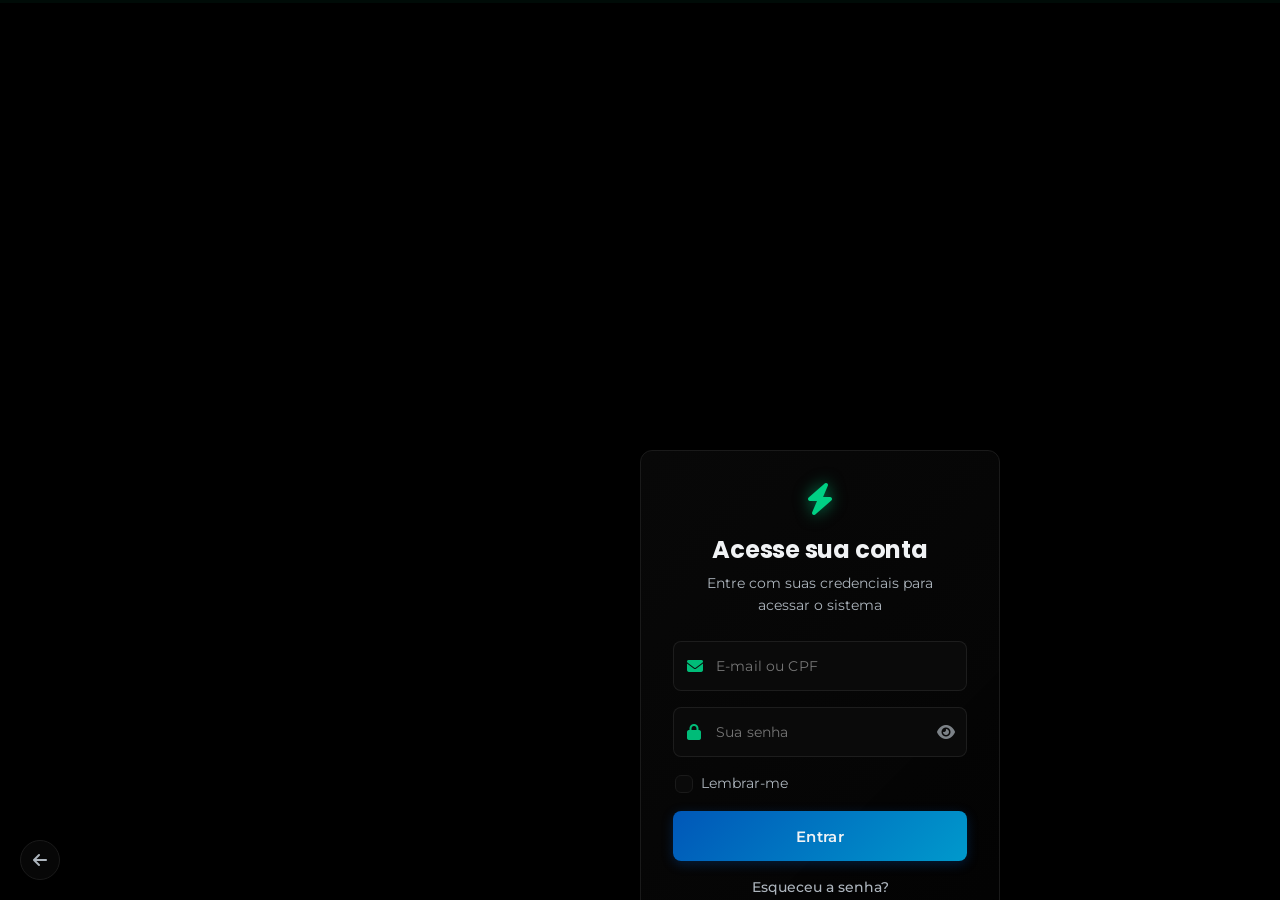
<file: assets/auth.html>
<!DOCTYPE html><html lang="pt-BR"><head><meta charset="UTF-8"><title>Skull Store | Login</title><meta name="viewport" content="width=device-width,initial-scale=1,user-scalable=no"><meta name="description" content="Skull Store"><meta name="theme-color" content="#000000"><meta name="apple-mobile-web-app-capable" content="yes"><meta name="apple-mobile-web-app-status-bar-style" content="black-translucent"><link rel="icon" href="data:image/svg+xml,<svg xmlns=%22http://www.w3.org/2000/svg%22 viewBox=%220 0 100 100%22><text y=%22.9em%22 font-size=%2290%22>⚡</text></svg>"><link rel="dns-prefetch" href="https://script.google.com"><link rel="preconnect" href="https://script.google.com" crossorigin><link rel="preconnect" href="https://fonts.googleapis.com"><link rel="preconnect" href="https://fonts.gstatic.com" crossorigin><link rel="dns-prefetch" href="https://cdnjs.cloudflare.com"><link href="https://fonts.googleapis.com/css2?family=Montserrat:wght@400;500;600;700;800&family=Poppins:wght@400;500;600;700;800&display=swap" rel="stylesheet"><link rel="stylesheet" href="https://cdnjs.cloudflare.com/ajax/libs/font-awesome/6.4.2/css/all.min.css"><link rel="stylesheet" href="auth.mqytrwqg4bde.css"><link rel="stylesheet" href="styles/scroll_premium.css"><style>input:-webkit-autofill,input:-webkit-autofill:active,input:-webkit-autofill:focus,input:-webkit-autofill:hover{-webkit-box-shadow:0 0 0 1000px #0a0a0a inset!important;-webkit-text-fill-color:#f1f3f5!important;background-color:#0a0a0a!important;transition-delay:99999s!important}@keyframes fadeSimple{0%{opacity:0}100%{opacity:1}}*{touch-action:manipulation;-webkit-touch-callout:none;-webkit-user-select:none;user-select:none}input,textarea{-webkit-user-select:text;user-select:text}</style></head><body><div class="scroll-progress-container"><div class="scroll-progress-bar" id="scroll-progress-bar"></div></div><a href="#" id="back-to-store-btn" title="Voltar para a loja"><i class="fas fa-arrow-left"></i></a><div class="container"><section id="login-container" class="auth-section"><div class="auth-box"><div class="logo-container"><i class="fas fa-bolt glow-icon"></i></div><h2>Acesse sua conta</h2><p class="auth-description">Entre com suas credenciais para acessar o sistema</p><div class="input-container"><i class="fas fa-envelope"></i> <input id="login-email" placeholder="E-mail ou CPF" required autocomplete="username"></div><div class="input-container"><i class="fas fa-lock"></i> <input type="password" id="login-password" placeholder="Sua senha" required autocomplete="current-password"> <i class="fas fa-eye toggle-password" id="toggle-login-password"></i></div><div class="remember-me-container"><input type="checkbox" id="remember-me"> <label for="remember-me">Lembrar-me</label></div><button id="login-btn" onclick="login()" disabled="disabled" class="cta-button primary-btn desabilitado"><span>Entrar</span><div class="spinner"></div></button><div class="auth-links"><a href="#" onclick="toggleEsqueceuSenha(!0)" class="link-esqueceu-senha">Esqueceu a senha?</a> <a href="#" onclick="toggleCadastro(!0)" class="link-cadastro">Não tem conta? <span class="highlight">Cadastre-se</span></a></div></div></section><section id="esqueceu-senha-container" class="auth-section" style="display:none"><div class="auth-box"><div class="logo-container"><i class="fas fa-unlock-alt glow-icon"></i></div><h2>Recuperar Senha</h2><div id="etapa-verificacao"><p class="auth-description">Digite seu e-mail cadastrado. Enviaremos um link seguro para redefinir sua senha.</p><div class="input-container"><i class="fas fa-envelope"></i> <input type="email" id="recuperacao-email" placeholder="Seu e-mail @gmail.com" required autocomplete="email"></div><button id="verificar-identificador-btn" onclick="solicitarRedefinicaoSenha()" class="cta-button primary-btn"><span>Enviar link de recuperação</span><div class="spinner"></div></button></div><p class="toggle"><a href="#" onclick="toggleEsqueceuSenha(!1)">Voltar para o login</a></p></div></section><section id="cadastro-container" class="auth-section" style="display:none"><div class="auth-box"><div class="logo-container"><i class="fas fa-user-plus glow-icon"></i></div><h2>Crie sua conta</h2><p class="auth-description">Preencha os campos abaixo para se cadastrar</p><div class="input-container"><i class="fas fa-user"></i> <input id="cadastro-nome" placeholder="Nome completo" required></div><div class="input-container"><i class="fas fa-envelope"></i> <input type="email" id="cadastro-email" placeholder="E-mail" required> <i class="fas fa-question-circle help-icon" id="email-help" data-tooltip="Aceitamos apenas contas @gmail.com para garantir o acesso facilitado ao Google Drive para downloads."></i></div><div class="input-container"><i class="fas fa-lock"></i> <input type="password" id="cadastro-password" placeholder="Senha" required autocomplete="new-password"> <i class="fas fa-eye toggle-password" id="toggle-cadastro-password"></i></div><div class="input-container"><i class="fas fa-id-card"></i> <input id="cadastro-cpf" placeholder="CPF" required maxlength="14"></div><button id="cadastro-btn" onclick="cadastro()" class="cta-button primary-btn"><span>Cadastrar</span><div class="spinner"></div></button><p class="toggle"><a href="#" onclick="toggleCadastro(!1)">Já tenho uma conta? <span class="highlight">Entrar</span></a></p></div></section></div><script src="auth.mqytrwqg4bde.js"></script></body></html>
</file>
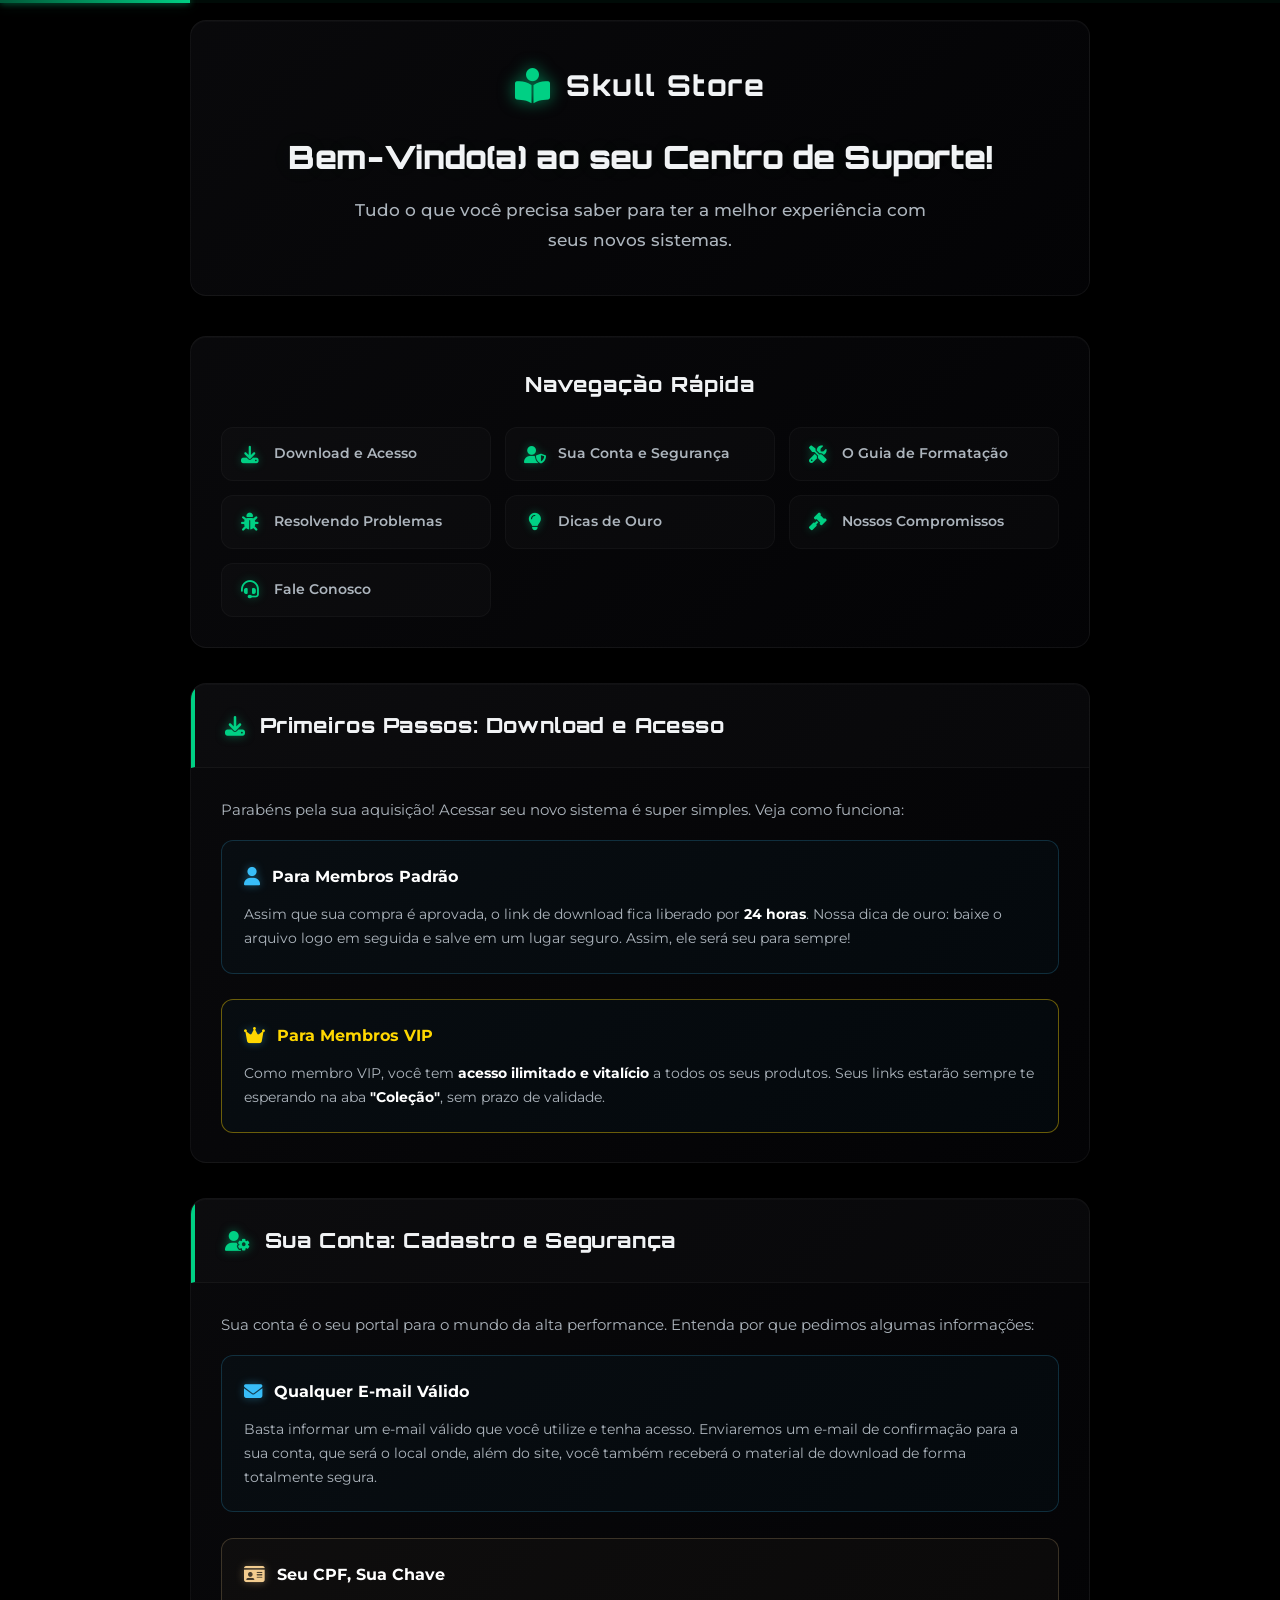
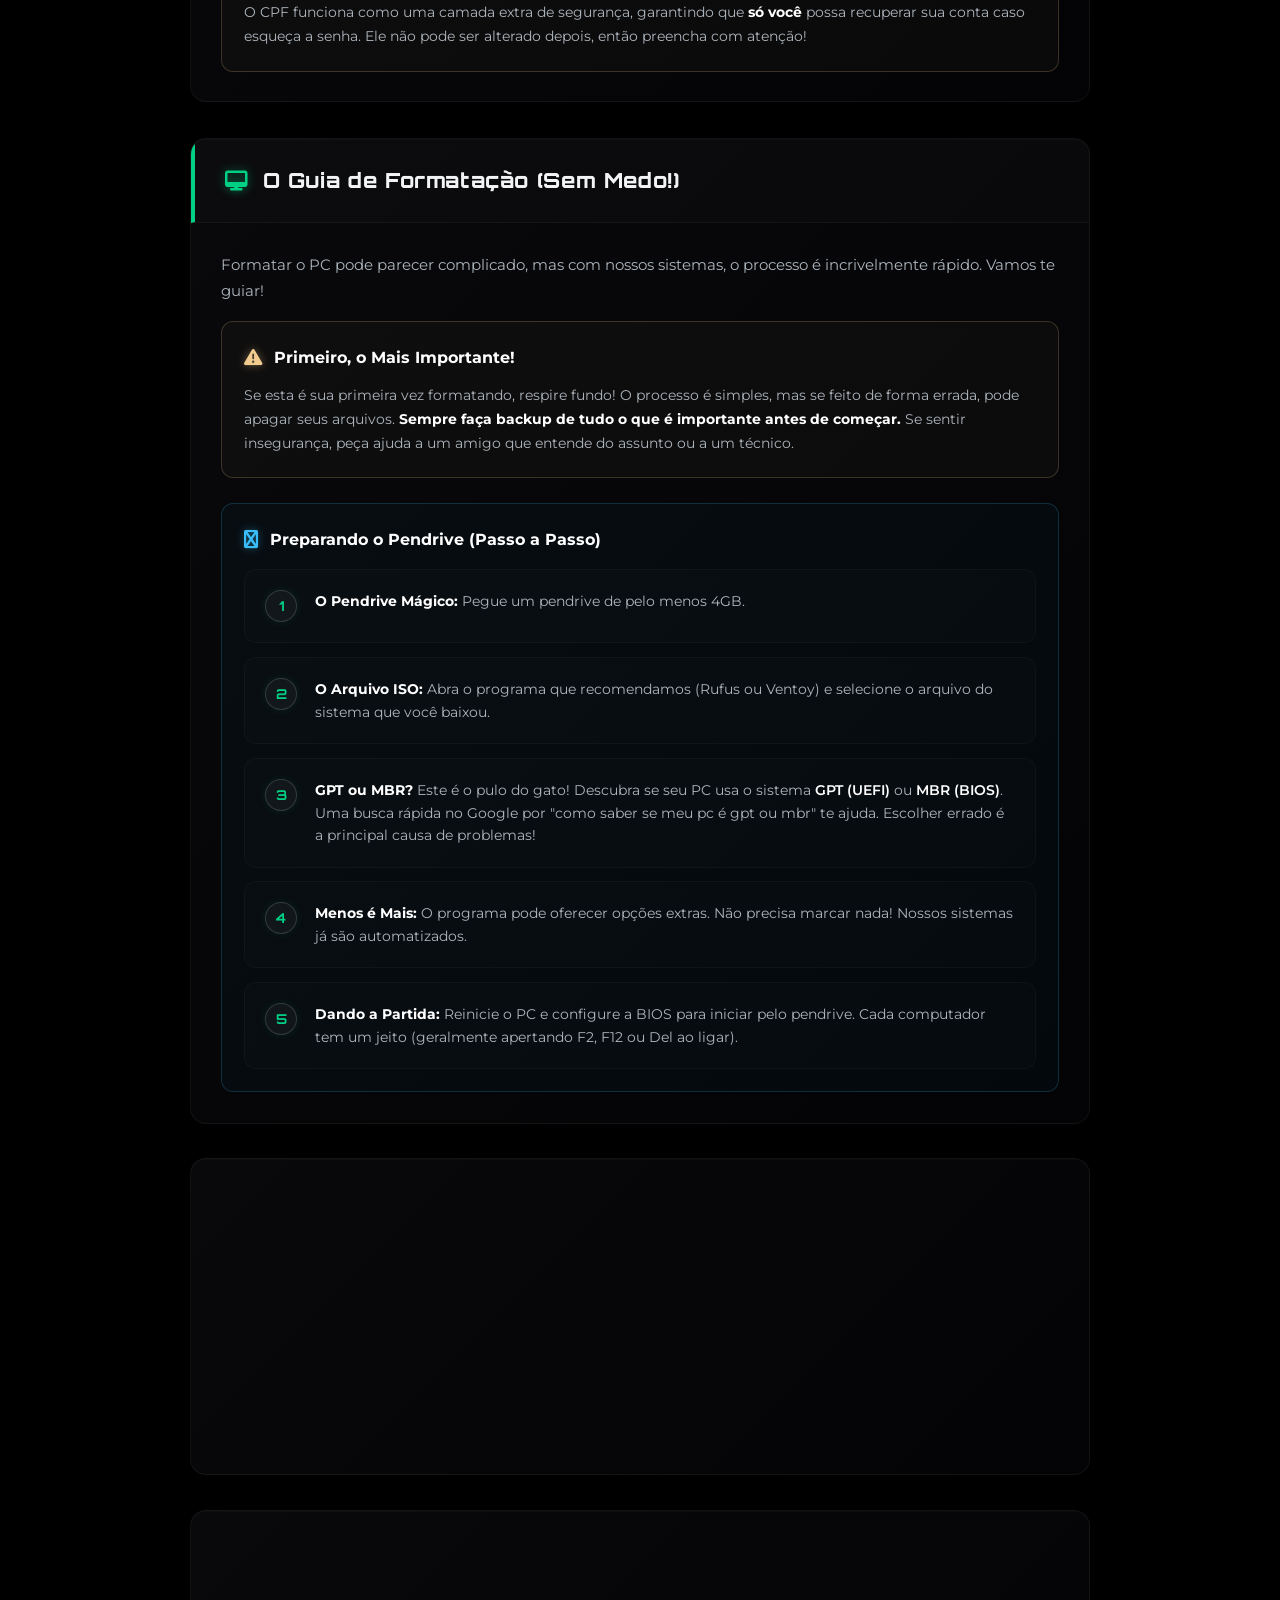
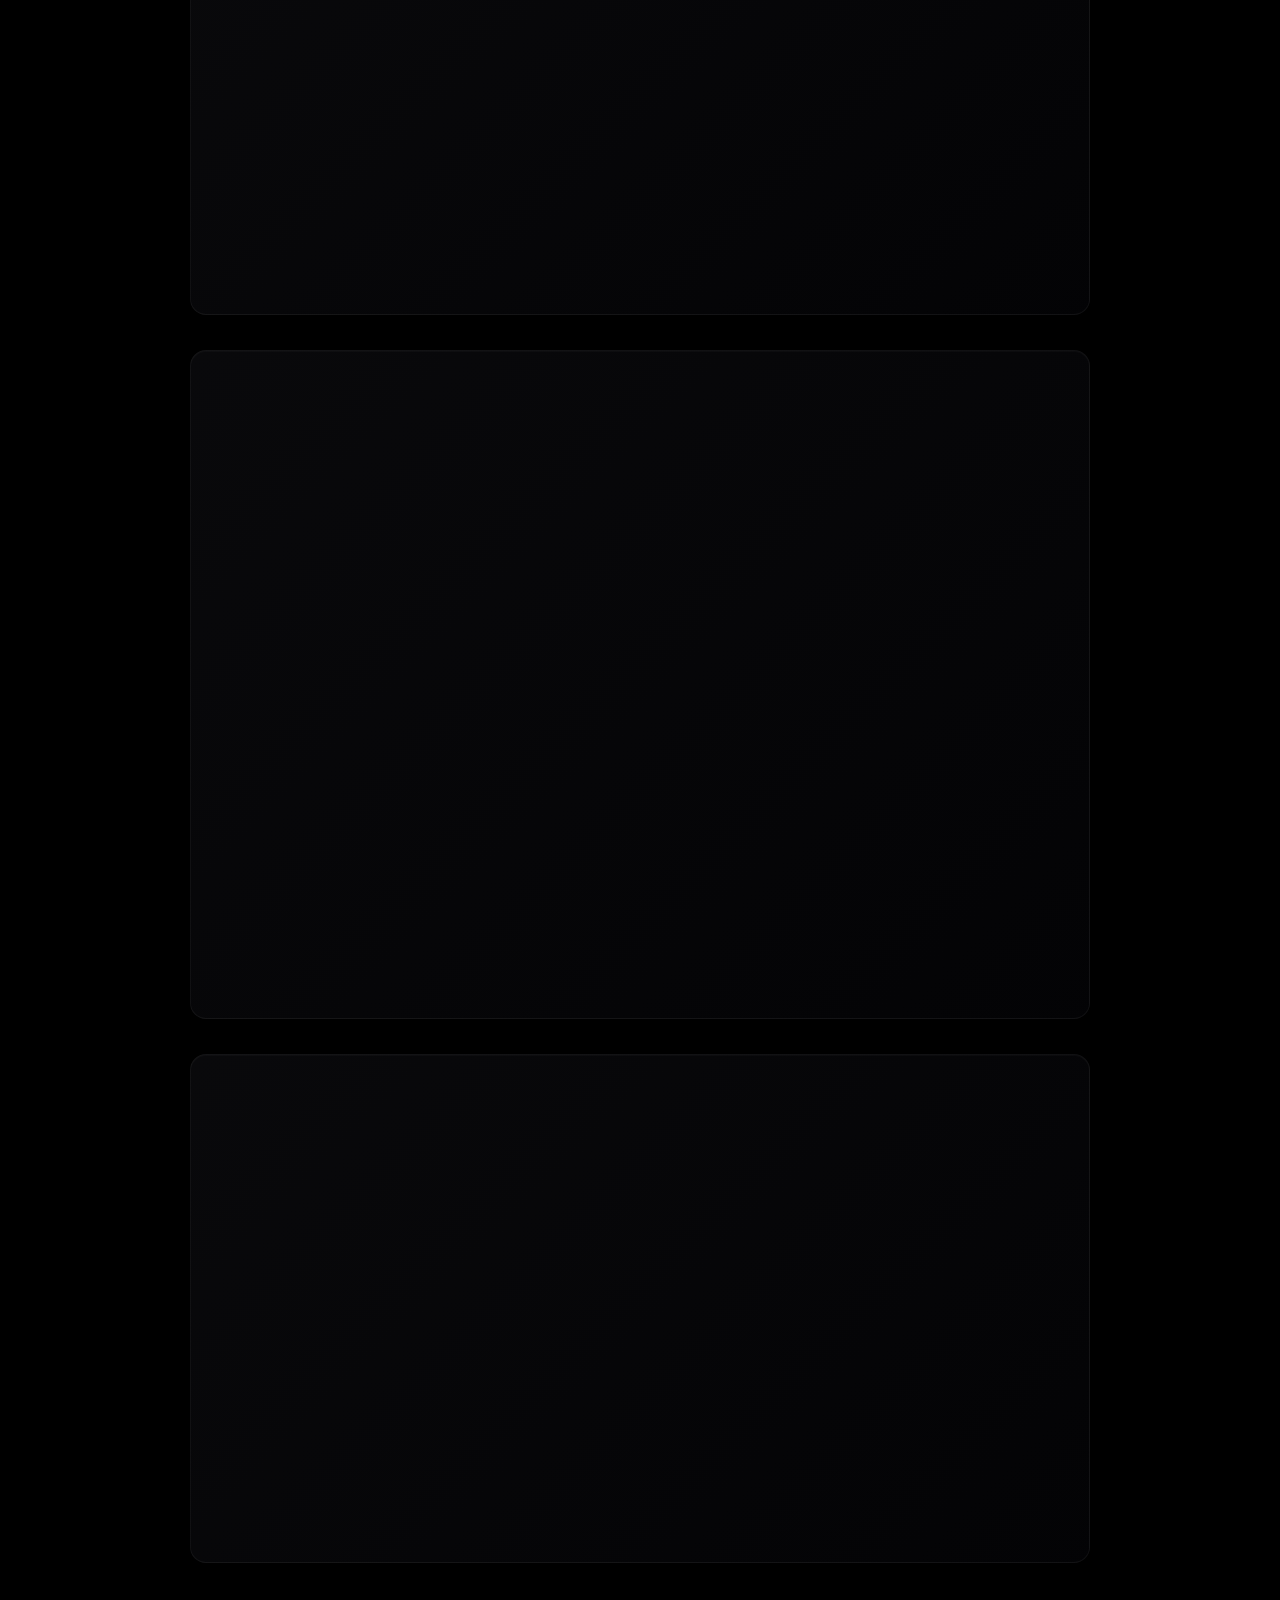
<file: assets/manual.html>
<!DOCTYPE html><html lang="pt-BR"><head><meta charset="UTF-8"><meta name="viewport" content="width=device-width,initial-scale=1"><title>Instruções e Suporte | Skull Store</title><meta name="description" content="Guia completo de instalação, regras da plataforma, termos de responsabilidade e suporte técnico."><meta name="theme-color" content="#000000"><link rel="icon" href="data:image/svg+xml,<svg xmlns=%22http://www.w3.org/2000/svg%22 viewBox=%220 0 100 100%22><text y=%22.9em%22 font-size=%2290%22>⚡</text></svg>"><link rel="preconnect" href="https://fonts.googleapis.com"><link rel="preconnect" href="https://fonts.gstatic.com" crossorigin><link href="https://fonts.googleapis.com/css2?family=Montserrat:wght@400;500;600;700;800&family=Orbitron:wght@400;500;600;700;800;900&family=Poppins:wght@400;500;600;700;800&display=swap" rel="stylesheet"><link rel="stylesheet" href="https://cdnjs.cloudflare.com/ajax/libs/font-awesome/6.4.2/css/all.min.css"><link rel="stylesheet" href="styles/scroll_premium.css"><style>:root{--primary-color:#0057b8;--accent-color:#00d084;--accent-hover:#00b875;--tertiary-color:#0099cc;--dark-bg:#000000;--dark-bg-lighter:rgba(20, 20, 25, 0.45);--dark-bg-lightest:rgba(5, 5, 8, 0.65);--text-light:#f1f3f5;--text-light-muted:#adb5bd;--success-color:#38bdf8;--warning-color:#f2cc8f;--error-color:#e03131;--card-shadow:0 8px 32px rgba(0, 0, 0, 0.6);--transition-fast:all 0.2s cubic-bezier(0.16, 1, 0.3, 1);--transition-normal:all 0.3s cubic-bezier(0.16, 1, 0.3, 1);--border-radius-sm:8px;--border-radius-md:12px;--border-radius-lg:16px;--border-color:rgba(255, 255, 255, 0.05)}*{box-sizing:border-box;margin:0;padding:0;scroll-behavior:smooth}html{scrollbar-width:none!important;-ms-overflow-style:none!important;background-color:var(--dark-bg)}::-webkit-scrollbar{display:none!important;width:0!important;height:0!important}body{font-family:Montserrat,sans-serif;background-color:transparent;color:var(--text-light);line-height:1.7;font-size:15px;padding:20px 10px;overflow-x:hidden}.container{max-width:900px;margin:0 auto;padding:0}.header{text-align:center;margin-bottom:40px;padding:40px 30px;background:linear-gradient(135deg,rgba(20,20,25,.45) 0,rgba(5,5,8,.65) 100%);backdrop-filter:blur(12px);-webkit-backdrop-filter:blur(12px);border-radius:var(--border-radius-lg);box-shadow:var(--card-shadow),inset 0 1px 1px rgba(255,255,255,.03);border:1px solid var(--border-color)}.header .logo{display:flex;align-items:center;justify-content:center;gap:15px;margin-bottom:20px;font-family:Orbitron,sans-serif;font-size:1.8rem;font-weight:800;letter-spacing:.05em}.header .logo i{color:var(--accent-color);filter:drop-shadow(0 0 8px rgba(0, 208, 132, .6));font-size:2.2rem}.header h1{font-family:Orbitron,sans-serif;font-size:2rem;color:var(--text-light);margin-bottom:12px;font-weight:900;letter-spacing:-.01em;text-shadow:0 0 30px rgba(0,208,132,.05)}.header p{color:var(--text-light-muted);font-size:1.05rem;max-width:600px;margin:0 auto;font-weight:500}.index-card{background:linear-gradient(135deg,rgba(20,20,25,.45) 0,rgba(5,5,8,.65) 100%);backdrop-filter:blur(12px);-webkit-backdrop-filter:blur(12px);border-radius:var(--border-radius-lg);box-shadow:var(--card-shadow),inset 0 1px 1px rgba(255,255,255,.03);border:1px solid var(--border-color);margin-bottom:35px;padding:30px}.index-card h2{font-family:Orbitron,sans-serif;font-size:1.3rem;font-weight:800;color:var(--text-light);margin-bottom:25px;text-align:center;letter-spacing:.05em}.index-grid{display:grid;grid-template-columns:repeat(auto-fit,minmax(240px,1fr));gap:14px;list-style:none;padding:0}.index-grid a{display:flex;align-items:center;gap:14px;padding:14px 18px;background:rgba(255,255,255,.02);border:1px solid rgba(255,255,255,.03);border-radius:var(--border-radius-md);color:var(--text-light-muted);text-decoration:none;font-weight:600;font-size:.88rem;transition:var(--transition-fast)}.index-grid a:hover{background:rgba(0,208,132,.06);color:var(--accent-color);border-color:var(--accent-color);transform:translateY(-2px);box-shadow:0 0 15px rgba(0,208,132,.15)}.index-grid a i{color:var(--accent-color);font-size:1.1rem;filter:drop-shadow(0 0 4px rgba(0, 208, 132, .4));width:20px;text-align:center}.section-card{background:linear-gradient(135deg,rgba(20,20,25,.45) 0,rgba(5,5,8,.65) 100%);backdrop-filter:blur(12px);-webkit-backdrop-filter:blur(12px);border-radius:var(--border-radius-lg);box-shadow:var(--card-shadow),inset 0 1px 1px rgba(255,255,255,.03);border:1px solid var(--border-color);margin-bottom:35px;overflow:hidden;transition:border-color .3s ease}.section-card:hover{border-color:rgba(0,208,132,.15)}.section-header{padding:24px 30px;background:rgba(255,255,255,.01);border-bottom:1px solid rgba(255,255,255,.04);border-left:4px solid var(--accent-color)}.section-header h2{font-family:Orbitron,sans-serif;font-size:1.3rem;color:var(--text-light);display:flex;align-items:center;gap:14px;margin:0;font-weight:800;letter-spacing:.03em}.section-header i{font-size:1.25rem;color:var(--accent-color);filter:drop-shadow(0 0 5px rgba(0, 208, 132, .5))}.section-content{padding:30px}.section-content>:last-child{margin-bottom:0}p{color:var(--text-light-muted);margin-bottom:16px;font-size:.92rem;line-height:1.75}strong{color:#fff;font-weight:700}.highlight{color:var(--accent-color);font-weight:600}.info-card{background:rgba(56,189,248,.03);border:1px solid rgba(56,189,248,.2);border-radius:var(--border-radius-md);padding:22px;margin-bottom:25px;transition:transform .2s ease}.info-card:hover{transform:translateY(-2px)}.info-card .info-header{display:flex;align-items:center;gap:12px;margin-bottom:12px}.info-card .info-header i{color:var(--success-color);font-size:1.15rem;filter:drop-shadow(0 0 4px rgba(56, 189, 248, .4))}.info-card .info-header h3{color:#fff;font-size:1.02rem;margin:0;font-weight:700}.info-card p{font-size:.88rem;line-height:1.7;margin-bottom:0}.warning-card{background:rgba(242,204,143,.03);border:1px solid rgba(242,204,143,.2);border-radius:var(--border-radius-md);padding:22px;margin-bottom:25px;transition:transform .2s ease}.warning-card:hover{transform:translateY(-2px)}.warning-card .warning-header{display:flex;align-items:center;gap:12px;margin-bottom:12px}.warning-card .warning-header i{color:var(--warning-color);font-size:1.15rem;filter:drop-shadow(0 0 4px rgba(242, 204, 143, .4))}.warning-card .warning-header h3{color:#fff;font-size:1.02rem;margin:0;font-weight:700}.warning-card p{font-size:.88rem;line-height:1.7;margin-bottom:0}.legal-section{background:rgba(224,49,49,.03);border:1px solid rgba(224,49,49,.2);border-radius:var(--border-radius-md);padding:22px;margin-bottom:25px;transition:transform .2s ease}.legal-section:hover{transform:translateY(-2px)}.legal-section .legal-header{display:flex;align-items:center;gap:12px;margin-bottom:12px}.legal-section .legal-header i{color:var(--error-color);font-size:1.15rem;filter:drop-shadow(0 0 4px rgba(224, 49, 49, .4))}.legal-section .legal-header h3{color:#fff;font-size:1.02rem;margin:0;font-weight:700}.legal-section p{font-size:.88rem;line-height:1.7;margin-bottom:0}.steps-list{list-style:none;padding:0;display:flex;flex-direction:column;gap:14px;margin-top:15px}.steps-list li{background:rgba(255,255,255,.01);border:1px solid rgba(255,255,255,.03);border-radius:var(--border-radius-md);padding:20px;margin-bottom:0;display:flex;align-items:flex-start;gap:18px;transition:all .25s ease}.steps-list li:hover{background:rgba(0,208,132,.02);border-color:rgba(0,208,132,.1);transform:translateX(4px)}.step-number{background:rgba(255,255,255,.04);border:1px solid rgba(255,255,255,.15);color:var(--accent-color);width:32px;height:32px;border-radius:50%;display:flex;align-items:center;justify-content:center;font-weight:700;font-size:.85rem;flex-shrink:0;box-shadow:0 0 10px rgba(0,208,132,.1);font-family:Orbitron,sans-serif}.step-content{display:flex;flex-direction:column;gap:4px}.step-content p{margin:0;color:var(--text-light-muted);line-height:1.6;font-size:.88rem}.step-content p strong{color:#fff}.tips-grid{display:grid;grid-template-columns:repeat(auto-fit,minmax(250px,1fr));gap:16px;margin-top:20px}.tip-item{background:rgba(255,255,255,.01);border:1px solid rgba(255,255,255,.03);border-radius:var(--border-radius-md);padding:22px;transition:all .25s ease}.tip-item:hover{background:rgba(0,208,132,.02);border-color:rgba(0,208,132,.1);transform:translateY(-3px)}.tip-item .tip-header{display:flex;align-items:center;gap:12px;margin-bottom:12px}.tip-item .tip-header i{color:var(--accent-color);font-size:1.1rem;filter:drop-shadow(0 0 4px rgba(0, 208, 132, .4))}.tip-item .tip-header h4{color:#fff;font-size:.98rem;margin:0;font-weight:700}.tip-item p{color:var(--text-light-muted);font-size:.86rem;margin:0;line-height:1.6}.cta-button{display:inline-flex;align-items:center;justify-content:center;gap:10px;padding:12px 28px;background:rgba(255,255,255,.04);color:#fff;font-family:Poppins,sans-serif;font-size:.9rem;font-weight:600;border:1px solid rgba(255,255,255,.2);border-radius:50px;cursor:pointer;transition:all .25s ease;box-shadow:none;letter-spacing:.03em;backdrop-filter:blur(5px);-webkit-backdrop-filter:blur(5px);text-decoration:none}.cta-button:hover{background:rgba(0,208,132,.1);color:var(--accent-color);border-color:var(--accent-color);box-shadow:0 0 20px rgba(0,208,132,.35);transform:translateY(-2px)}.cta-button i{color:var(--accent-color);margin-right:0}.cta-container{display:flex;justify-content:center;width:100%;margin-top:20px}@media (max-width:768px){body{padding:15px 5px}.container{padding:0}.header{padding:30px 20px;margin-bottom:25px}.header h1{font-size:1.6rem}.index-card,.section-content,.section-header{padding:20px}.section-header h2{font-size:1.15rem}.tips-grid{grid-template-columns:1fr;gap:14px}.steps-list li{flex-direction:column;gap:12px;align-items:flex-start}.steps-list li:hover{transform:none}}.cta-button,.header,.index-card,.info-card,.section-card,.steps-list li,.tip-item,.warning-card{will-change:transform,opacity;backface-visibility:hidden;-webkit-backface-visibility:hidden;transform:translateZ(0);perspective:1000px;-webkit-perspective:1000px}.cta-button,.index-grid a,.steps-list li,.tip-item,a{transition:all .15s cubic-bezier(.16, 1, .3, 1)!important}.section-card{content-visibility:auto;contain-intrinsic-size:auto 400px}.cta-button,.index-grid a,a{touch-action:manipulation}</style></head><body><div class="scroll-progress-container"><div class="scroll-progress-bar" id="scroll-progress-bar"></div></div><div class="container"><div class="header"><div class="logo"><i class="fas fa-book-reader"></i> <span>Skull Store</span></div><h1>Bem-Vindo(a) ao seu Centro de Suporte!</h1><p>Tudo o que você precisa saber para ter a melhor experiência com seus novos sistemas.</p></div><div class="index-card"><h2>Navegação Rápida</h2><div class="index-grid"><a href="#acesso"><i class="fas fa-download"></i>Download e Acesso</a> <a href="#conta"><i class="fas fa-user-shield"></i>Sua Conta e Segurança</a> <a href="#formatacao"><i class="fas fa-tools"></i>O Guia de Formatação</a> <a href="#erros"><i class="fas fa-bug"></i>Resolvendo Problemas</a> <a href="#dicas"><i class="fas fa-lightbulb"></i>Dicas de Ouro</a> <a href="#termos"><i class="fas fa-gavel"></i>Nossos Compromissos</a> <a href="#suporte"><i class="fas fa-headset"></i>Fale Conosco</a></div></div><div id="acesso" class="section-card"><div class="section-header"><h2><i class="fas fa-download"></i>Primeiros Passos: Download e Acesso</h2></div><div class="section-content"><p>Parabéns pela sua aquisição! Acessar seu novo sistema é super simples. Veja como funciona:</p><div class="info-card"><div class="info-header"><i class="fas fa-user"></i><h3>Para Membros Padrão</h3></div><p>Assim que sua compra é aprovada, o link de download fica liberado por <strong>24 horas</strong>. Nossa dica de ouro: baixe o arquivo logo em seguida e salve em um lugar seguro. Assim, ele será seu para sempre!</p></div><div class="info-card" style="border-color:rgba(255,215,0,.4)"><div class="info-header"><i class="fas fa-crown" style="color:gold"></i><h3 style="color:gold">Para Membros VIP</h3></div><p>Como membro VIP, você tem <strong>acesso ilimitado e vitalício</strong> a todos os seus produtos. Seus links estarão sempre te esperando na aba <strong>"Coleção"</strong>, sem prazo de validade.</p></div></div></div><div id="conta" class="section-card"><div class="section-header"><h2><i class="fas fa-user-cog"></i>Sua Conta: Cadastro e Segurança</h2></div><div class="section-content"><p>Sua conta é o seu portal para o mundo da alta performance. Entenda por que pedimos algumas informações:</p><div class="info-card"><div class="info-header"><i class="fas fa-envelope"></i><h3>Qualquer E-mail Válido</h3></div><p>Basta informar um e-mail válido que você utilize e tenha acesso. Enviaremos um e-mail de confirmação para a sua conta, que será o local onde, além do site, você também receberá o material de download de forma totalmente segura.</p></div><div class="warning-card"><div class="warning-header"><i class="fas fa-id-card"></i><h3>Seu CPF, Sua Chave</h3></div><p>O CPF funciona como uma camada extra de segurança, garantindo que <strong>só você</strong> possa recuperar sua conta caso esqueça a senha. Ele não pode ser alterado depois, então preencha com atenção!</p></div></div></div><div id="formatacao" class="section-card"><div class="section-header"><h2><i class="fas fa-desktop"></i>O Guia de Formatação (Sem Medo!)</h2></div><div class="section-content"><p>Formatar o PC pode parecer complicado, mas com nossos sistemas, o processo é incrivelmente rápido. Vamos te guiar!</p><div class="warning-card"><div class="warning-header"><i class="fas fa-exclamation-triangle"></i><h3>Primeiro, o Mais Importante!</h3></div><p>Se esta é sua primeira vez formatando, respire fundo! O processo é simples, mas se feito de forma errada, pode apagar seus arquivos. <strong>Sempre faça backup de tudo o que é importante antes de começar.</strong> Se sentir insegurança, peça ajuda a um amigo que entende do assunto ou a um técnico.</p></div><div class="info-card"><div class="info-header"><i class="fas fa-usb"></i><h3>Preparando o Pendrive (Passo a Passo)</h3></div><ol class="steps-list"><li><div class="step-number">1</div><div class="step-content"><p><strong>O Pendrive Mágico:</strong> Pegue um pendrive de pelo menos 4GB.</p></div></li><li><div class="step-number">2</div><div class="step-content"><p><strong>O Arquivo ISO:</strong> Abra o programa que recomendamos (Rufus ou Ventoy) e selecione o arquivo do sistema que você baixou.</p></div></li><li><div class="step-number">3</div><div class="step-content"><p><strong>GPT ou MBR?</strong> Este é o pulo do gato! Descubra se seu PC usa o sistema <strong class="highlight">GPT (UEFI)</strong> ou <strong class="highlight">MBR (BIOS)</strong>. Uma busca rápida no Google por "como saber se meu pc é gpt ou mbr" te ajuda. Escolher errado é a principal causa de problemas!</p></div></li><li><div class="step-number">4</div><div class="step-content"><p><strong>Menos é Mais:</strong> O programa pode oferecer opções extras. Não precisa marcar nada! Nossos sistemas já são automatizados.</p></div></li><li><div class="step-number">5</div><div class="step-content"><p><strong>Dando a Partida:</strong> Reinicie o PC e configure a BIOS para iniciar pelo pendrive. Cada computador tem um jeito (geralmente apertando F2, F12 ou Del ao ligar).</p></div></li></ol></div></div></div><div id="erros" class="section-card"><div class="section-header"><h2><i class="fas fa-bug"></i>Resolvendo Problemas Comuns</h2></div><div class="section-content"><div class="tips-grid"><div class="tip-item"><div class="tip-header"><i class="fas fa-hard-drive"></i><h4>"Meus discos não aparecem!"</h4></div><p>Calma, isso geralmente é o <strong>Secure Boot</strong> ativado na sua BIOS. Desative essa opção e tente novamente. Problema resolvido!</p></div><div class="tip-item"><div class="tip-header"><i class="fas fa-times-circle"></i><h4>"Apareceu um erro estranho (0xC0...)"</h4></div><p>Esse erro às vezes acontece com o Ventoy. A solução é simples: use o <strong>Rufus</strong> para criar o pendrive e lembre-se de desativar o <strong>Secure Boot</strong>.</p></div></div></div></div><div id="dicas" class="section-card"><div class="section-header"><h2><i class="fas fa-lightbulb"></i>Dicas de Ouro</h2></div><div class="section-content"><div class="tips-grid"><div class="tip-item"><div class="tip-header"><i class="fas fa-tools"></i><h4>Ferramentas do Ofício</h4></div><p>Nós amamos o <strong>Ventoy</strong> e o <strong>Rufus</strong>. São as melhores e mais confiáveis ferramentas para criar seu pendrive de instalação.</p></div><div class="tip-item"><div class="tip-header"><i class="fas fa-microchip"></i><h4>Hardware não é tudo</h4></div><p>Um sistema otimizado faz milagres, mas a configuração correta da BIOS e do pendrive é crucial. Um pequeno ajuste pode ser a diferença entre o sucesso e o erro.</p></div><div class="tip-item"><div class="tip-header"><i class="fas fa-cog"></i><h4>Confie na Automação</h4></div><p>Nossos sistemas são inteligentes. Ao criar o pendrive com o Rufus, por exemplo, não precisa adicionar configurações extras de usuário. Deixe que a mágica aconteça sozinha!</p></div></div></div></div><div id="termos" class="section-card"><div class="section-header"><h2><i class="fas fa-gavel"></i>Nossos Termos e Compromissos</h2></div><div class="section-content"><div class="legal-section"><div class="legal-header"><i class="fas fa-shield-alt"></i><h3>Produtos Digitais e Reembolso</h3></div><p>Nossa relação é baseada na transparência. Produtos digitais, como nossos sistemas, são considerados "consumidos" no momento do download. Por isso, <strong>após baixar o arquivo, não é possível solicitar o reembolso</strong>. É como comprar um ingresso de cinema e assistir ao filme; a experiência já foi entregue! Nosso sistema monitora os downloads para garantir a segurança de todos.</p></div><div class="info-card"><div class="info-header"><i class="fas fa-info-circle"></i><h3>Nosso Compromisso</h3></div><p>Garantimos que os sistemas que você baixa são otimizados, seguros e funcionam como prometido. Fornecemos o link de download e futuras atualizações para corrigir bugs, sempre que necessário.</p></div><div class="warning-card"><div class="warning-header"><i class="fas fa-exclamation-triangle"></i><h3>Sua Responsabilidade</h3></div><p>O processo de formatação apaga dados. A responsabilidade de fazer <strong>backup dos seus arquivos é totalmente sua</strong>. Nós te damos a ferramenta (o sistema otimizado), mas a execução (a formatação) está em suas mãos. Você adquiriu um produto incrível, não um serviço de suporte técnico particular.</p></div></div></div><div id="suporte" class="section-card"><div class="section-header"><h2><i class="fas fa-headset"></i>Precisa de Ajuda? Fale Conosco!</h2></div><div class="section-content"><div class="info-card"><div class="info-header"><i class="fab fa-telegram-plane"></i><h3>Canal Direto no Telegram</h3></div><p>Temos uma equipe pronta para te ajudar com qualquer dúvida sobre a <strong>plataforma ou seus produtos</strong> (problemas no pagamento, acesso ao download, etc.) em nosso canal exclusivo do Telegram.</p><div class="cta-container"><a href="https://t.me/+c8ORQJLsTFQyY2Fh" target="_blank" class="cta-button"><i class="fas fa-paper-plane"></i> Acessar Suporte no Telegram</a></div></div><div class="warning-card"><div class="warning-header"><i class="fas fa-exclamation-triangle"></i><h3>Antes de Chamar...</h3></div><p>Uma última dica: dê uma olhada completa neste manual. Grandes chances da sua dúvida já estar respondida aqui, te economizando um tempo precioso!</p></div></div></div></div><script>document.addEventListener("DOMContentLoaded",function(){document.querySelectorAll(".index-grid a").forEach(e=>{e.addEventListener("click",function(e){e.preventDefault();const t=this.getAttribute("href").substring(1),n=document.getElementById(t);if(n){const e=n.offsetTop-20;window.parent&&window.parent.postMessage({type:"scrollTo",offset:e},"*")}})});let e=0;function t(){const t=document.body.scrollHeight;Math.abs(t-e)>2&&(e=t,window.parent.postMessage({type:"iframeResize",height:t},"*"))}if(t(),"ResizeObserver"in window){new ResizeObserver(t).observe(document.body)}let n=0,o=0,s=!1,r=null;function d(){if(s)return;s=!0;const e=function(){let e=document.getElementById("sp-stars-layer");return e||(e=document.createElement("div"),e.id="sp-stars-layer",document.body.appendChild(e)),e}();e.innerHTML="";const t=["sm","sm","md","md","md","lg","xl"],n=window.innerWidth,o=window.innerHeight;for(let s=0;s<28;s++){const s=document.createElement("div");s.className="sp-star "+t[Math.floor(Math.random()*t.length)],s.style.left=Math.random()*(n-50)+10+"px",s.style.top=Math.random()*(.85*o)+.05*o+"px";const r=(1.2*Math.random()).toFixed(2),d=(1.5+1.2*Math.random()).toFixed(2),i=Math.round(80+180*Math.random()),l=Math.round(120+300*Math.random());s.style.setProperty("--sp-delay",r+"s"),s.style.setProperty("--sp-dur",d+"s"),s.style.setProperty("--sp-travel",i+"px"),s.style.setProperty("--sp-travel-end",i+40+"px"),s.style.setProperty("--sp-rot",l+"deg"),s.style.setProperty("--sp-rot-end",l+90+"deg"),e.appendChild(s)}clearTimeout(r),r=setTimeout(()=>{e.style.transition="opacity 0.9s ease",e.style.opacity="0",setTimeout(()=>{e.innerHTML="",e.style.opacity="",e.style.transition="",s=!1},950)},3e3)}if(document.getElementById("scroll-progress-bar")){window.addEventListener("scroll",function(){const e=window.pageYOffset||document.documentElement.scrollTop,t=document.documentElement.scrollHeight-document.documentElement.clientHeight;n=t>0?e/t*100:0},{passive:!0});const e=window.pageYOffset||document.documentElement.scrollTop,t=document.documentElement.scrollHeight-document.documentElement.clientHeight;n=t>0?e/t*100:0,o=n,requestAnimationFrame(function e(){o+=.05*(n-o);const t=document.getElementById("scroll-progress-bar");t&&(t.style.width=o.toFixed(2)+"%",o>=99.5?t.classList.contains("reached-end")||(t.classList.add("reached-end"),d()):t.classList.remove("reached-end")),requestAnimationFrame(e)})}})</script></body></html>
</file>
<file: assets/auth.mqytrwqg4bde.css>
:root{--primary-color:#0057b8;--primary-hover:#004291;--accent-color:#00d084;--accent-hover:#00b875;--tertiary-color:#0099cc;--dark-bg:#000000;--dark-bg-lighter:#050505;--dark-bg-lightest:#0a0a0a;--text-light:#f1f3f5;--text-light-muted:#adb5bd;--text-primary:#00d084;--success-color:#38bdf8;--warning-color:#f2cc8f;--error-color:#e03131;--card-shadow:0 8px 20px rgba(0, 0, 0, 0.3);--transition-fast:all 0.18s cubic-bezier(0.4, 0, 0.2, 1);--transition-normal:all 0.25s cubic-bezier(0.4, 0, 0.2, 1);--border-radius-sm:6px;--border-radius-md:8px;--border-radius-lg:12px;--border-color:#1a1a1a;--input-height:50px}*{box-sizing:border-box;margin:0;padding:0;font-family:Montserrat,sans-serif}#back-to-store-btn,.cta-button,.help-icon,.remember-me-container input[type=checkbox],.toggle-password,a,button,input{transition:var(--transition-fast)}body,html{overflow:hidden;height:100%;width:100%;margin:0;padding:0;scroll-behavior:smooth;scrollbar-width:none;position:fixed;top:0;left:0;right:0;bottom:0}body{background:#000;color:var(--text-light);line-height:1.6;font-size:15px}.container{width:100%;height:100vh;margin:0 auto;padding:0;flex:1;display:flex;align-items:center;justify-content:center;position:relative}h1,h2,h3,h4,h5,h6{font-family:Poppins,sans-serif;margin-bottom:.7rem;color:var(--text-light);line-height:1.3;font-weight:600}h2{font-size:1.5rem;text-align:center;margin-bottom:.5rem;font-weight:700;letter-spacing:-.01em}p{margin-bottom:1rem;color:var(--text-light-muted);line-height:1.6;font-size:.9rem}a{text-decoration:none;color:var(--accent-color);transition:var(--transition-fast)}a:hover{color:var(--accent-hover)}.glow-icon{color:var(--accent-color);filter:drop-shadow(0 0 8px rgba(0, 208, 132, .6));vertical-align:middle;font-size:2rem;transition:.5s}.auth-box:hover .glow-icon{filter:drop-shadow(0 0 12px rgba(0, 208, 132, .8))}.logo-container{margin-bottom:1.2rem;text-align:center}.highlight{color:var(--accent-color);font-weight:600}.auth-section{display:flex;justify-content:center;align-items:center;height:100%;width:100%;position:fixed;top:0;left:0;right:0;bottom:0;z-index:50;background-color:#000}.auth-box{background-color:var(--dark-bg-lighter);background-image:linear-gradient(135deg,rgba(12,12,12,.5) 0,rgba(2,2,2,.8) 100%);padding:2rem;border-radius:var(--border-radius-lg);box-shadow:var(--card-shadow);width:90%;max-width:360px;text-align:center;border:1px solid var(--border-color);position:absolute;height:auto;overflow:visible;top:50%;left:50%;transform:translate(-50%,-50%);z-index:100}.auth-description{color:var(--text-light-muted);margin-bottom:1.5rem;font-size:.85rem;text-align:center;max-width:90%;margin-left:auto;margin-right:auto}.input-container{position:relative;margin-bottom:16px;height:var(--input-height)}.input-container input{width:100%;height:var(--input-height);padding:0 15px 0 42px;border:1px solid rgba(255,255,255,.08)!important;border-radius:var(--border-radius-md);background-color:var(--dark-bg-lightest)!important;font-size:.9rem;color:var(--text-light);transition:border-color .18s,box-shadow .18s;letter-spacing:.01em;box-sizing:border-box}.input-container i:not(.toggle-password):not(.help-icon){position:absolute;left:14px;top:50%;transform:translateY(-50%);color:var(--accent-color);font-size:16px;opacity:.9}.input-container input:focus{outline:0!important;border-color:var(--accent-color)!important;box-shadow:0 0 0 3px rgba(0,208,132,.15)!important;background-color:rgba(10,10,10,.98)!important}.input-container input:disabled{opacity:.7;cursor:not-allowed;background-color:var(--dark-bg-lightest)}.input-container input:-webkit-autofill,.input-container input:-webkit-autofill:active,.input-container input:-webkit-autofill:focus,.input-container input:-webkit-autofill:hover{-webkit-box-shadow:0 0 0 1000px #0a0a0a inset!important;box-shadow:0 0 0 1000px #0a0a0a inset!important;-webkit-text-fill-color:#f1f3f5!important;caret-color:#f1f3f5;border:1px solid rgba(255,255,255,.08)!important;outline:0!important;transition:background-color 99999s ease-in-out!important}.input-container input:-webkit-autofill:focus{-webkit-box-shadow:0 0 0 1000px #0a0a0a inset!important;box-shadow:0 0 0 1000px #0a0a0a inset!important;border-color:var(--accent-color)!important;outline:0!important;box-shadow:0 0 0 3px rgba(0,208,132,.15)!important}.input-container input:autofill{background-color:#0a0a0a!important;color:#f1f3f5!important}.remember-me-container{display:flex;align-items:center;justify-content:flex-start;margin-bottom:16px;gap:8px;padding-left:2px}.remember-me-container label{font-size:.85rem;color:var(--text-light-muted);cursor:pointer}.remember-me-container input[type=checkbox]{appearance:none;-webkit-appearance:none;width:18px;height:18px;border:1px solid var(--border-color);border-radius:var(--border-radius-sm);background-color:var(--dark-bg-lightest);cursor:pointer;position:relative;transition:var(--transition-fast)}.remember-me-container input[type=checkbox]:checked{background-color:var(--accent-color);border-color:var(--accent-color)}.remember-me-container input[type=checkbox]:checked::after{content:'✔';position:absolute;top:50%;left:50%;transform:translate(-50%,-50%);color:var(--text-light);font-size:12px;font-weight:700}.remember-me-container input[type=checkbox]:focus{outline:0;box-shadow:0 0 0 2px rgba(0,208,132,.2)}.toggle-password{position:absolute;right:12px;top:50%;transform:translateY(-50%);color:var(--text-light-muted);font-size:16px;cursor:pointer;z-index:5;opacity:.7}.toggle-password:hover{color:var(--accent-color);opacity:1}.help-icon{position:absolute;right:12px;top:50%;transform:translateY(-50%);color:var(--text-light-muted);font-size:16px;cursor:help;z-index:5;opacity:.7}.help-icon:hover{color:var(--accent-color);opacity:1}.toggle{text-align:center;margin-top:16px;font-size:.85rem}.toggle a{color:var(--text-light-muted);text-decoration:none;font-weight:500}.toggle a:hover{color:var(--text-light)}.toggle a .highlight{transition:var(--transition-fast)}.toggle a:hover .highlight{color:var(--accent-hover)}.auth-links{display:flex;flex-direction:column;margin-top:16px;gap:12px}.link-cadastro,.link-esqueceu-senha{color:var(--text-light-muted);font-size:.85rem;text-align:center;font-weight:500}.link-cadastro:hover,.link-esqueceu-senha:hover{color:var(--text-light)}.cta-button{display:inline-flex;align-items:center;justify-content:center;padding:0;height:var(--input-height);border-radius:var(--border-radius-md);font-size:.95rem;font-weight:600;cursor:pointer;transition:var(--transition-normal);width:100%;position:relative;overflow:hidden;letter-spacing:.02em;margin-top:0}.primary-btn{background:linear-gradient(135deg,var(--primary-color) 0,var(--tertiary-color) 100%);color:var(--text-light);box-shadow:0 3px 12px rgba(0,87,184,.3);border:none}.primary-btn:hover{box-shadow:0 4px 15px rgba(0,87,184,.4)}.primary-btn:active{transform:translateY(1px);box-shadow:0 2px 8px rgba(0,87,184,.3)}.desabilitado{background:#1a1a1a;cursor:not-allowed;opacity:.65;box-shadow:none}.desabilitado:hover{box-shadow:none;transform:none}button .spinner{position:absolute;top:50%;left:50%;transform:translate(-50%,-50%);width:22px;height:22px;border:3px solid rgba(0,208,132,.15);border-radius:50%;border-top-color:var(--accent-color,#00d084);box-shadow:0 0 10px rgba(0,208,132,.2);animation:.8s linear infinite spin;display:none}button.loading{pointer-events:none}button.loading span{visibility:hidden;opacity:0}button.loading .spinner{display:block}.notificacao-erro,.notificacao-sucesso{position:fixed;bottom:20px;right:20px;padding:12px 20px;border-radius:var(--border-radius-md);box-shadow:var(--card-shadow);color:var(--text-light);font-weight:500;z-index:1000;animation:.2s fadeIn,.2s 2.8s fadeOut;display:flex;align-items:center;gap:10px;font-size:.85rem;white-space:nowrap}.notificacao-sucesso{background:var(--accent-color)}.notificacao-erro{background:var(--error-color)}@keyframes fadeIn{from{opacity:0;transform:translateY(10px)}to{opacity:1;transform:translateY(0)}}@keyframes fadeOut{from{opacity:1;transform:translateY(0)}to{opacity:0;transform:translateY(10px)}}@media (max-width:992px){.auth-box{width:85%;max-width:340px}}@media (max-width:768px){.auth-box{width:85%;padding:1.8rem}}@media (max-width:576px){.auth-box{width:90%;padding:1.6rem 1.4rem;border-radius:var(--border-radius-md)}.input-container{margin-bottom:14px}.auth-links{gap:10px}h2{font-size:1.4rem}.auth-description{font-size:.8rem;margin-bottom:1.2rem}.cta-button,.input-container input{height:46px}.glow-icon{font-size:1.6rem}}@media (max-height:600px){.auth-box{top:50%;padding:1.5rem}.glow-icon{font-size:1.5rem}h2{font-size:1.3rem;margin-bottom:.3rem}.auth-description{margin-bottom:1rem}.input-container{margin-bottom:12px}}#back-to-store-btn{position:fixed;bottom:20px;left:20px;width:40px;height:40px;background-color:rgba(10,10,10,.7);color:var(--text-light-muted);border-radius:50%;display:flex;align-items:center;justify-content:center;text-decoration:none;font-size:1rem;border:1px solid var(--border-color);box-shadow:0 2px 10px rgba(0,0,0,.3);backdrop-filter:blur(5px);z-index:200;transition:.2s ease-in-out}#back-to-store-btn:hover{background-color:var(--accent-color);color:var(--text-light);transform:scale(1.1);box-shadow:0 4px 15px rgba(0,208,132,.3)}@media (max-width:576px){#back-to-store-btn{bottom:15px;left:15px;width:36px;height:36px;font-size:.9rem}}#back-to-store-btn,.auth-box,.cta-button,.input-container,.remember-me-container{will-change:transform,opacity;backface-visibility:hidden;-webkit-backface-visibility:hidden;transform:translateZ(0);perspective:1000px;-webkit-perspective:1000px}#back-to-store-btn,.cta-button,.help-icon,.remember-me-container input[type=checkbox],.toggle-password,a,button,input{transition-duration:.15s!important;transition-timing-function:cubic-bezier(0.16,1,0.3,1)!important}#back-to-store-btn,.cta-button,a,button{touch-action:manipulation}html{scrollbar-width:none!important;-ms-overflow-style:none!important}::-webkit-scrollbar{display:none!important;width:0!important;height:0!important}.scroll-progress-container{position:fixed;top:0;left:0;width:100%;height:3px;background:rgba(255,255,255,.02);z-index:9999;pointer-events:none}.verify-overlay{position:fixed;inset:0;background:rgba(0,0,0,.85);backdrop-filter:blur(12px);-webkit-backdrop-filter:blur(12px);z-index:9999;display:flex;align-items:center;justify-content:center;padding:16px;opacity:0;animation:.35s cubic-bezier(.16,1,.3,1) forwards verifyOverlayIn}.verify-overlay.hiding{animation:.25s forwards verifyOverlayOut}@keyframes verifyOverlayIn{from{opacity:0}to{opacity:1}}@keyframes verifyOverlayOut{from{opacity:1}to{opacity:0}}.verify-card{background:#0d1117;border:1px solid #21262d;border-radius:20px;padding:40px 36px;max-width:400px;width:100%;text-align:center;box-shadow:0 24px 80px rgba(0,0,0,.7),0 0 0 1px rgba(255,255,255,.04) inset;transform:translateY(24px) scale(.96);animation:.4s cubic-bezier(.16,1,.3,1) 50ms forwards verifyCardIn;position:relative;overflow:hidden}.verify-card::before{content:'';position:absolute;top:0;left:0;right:0;height:1px;background:linear-gradient(90deg,transparent,rgba(201,162,39,.5),transparent)}@keyframes verifyCardIn{from{transform:translateY(24px) scale(.96);opacity:0}to{transform:translateY(0) scale(1);opacity:1}}.verify-icon-wrapper{width:80px;height:80px;border-radius:50%;margin:0 auto 24px;position:relative;display:flex;align-items:center;justify-content:center}.verify-icon-wrapper.success{background:radial-gradient(circle,rgba(34,197,94,.15) 0,rgba(34,197,94,.05) 70%,transparent 100%);border:2px solid rgba(34,197,94,.4);animation:2.5s ease-in-out infinite successPulse}.verify-icon-wrapper.email-sent{background:radial-gradient(circle,rgba(201,162,39,.15) 0,rgba(201,162,39,.05) 70%,transparent 100%);border:2px solid rgba(201,162,39,.4);animation:2.5s ease-in-out infinite goldPulse}.verify-icon-wrapper.error{background:radial-gradient(circle,rgba(239,68,68,.15) 0,rgba(239,68,68,.05) 70%,transparent 100%);border:2px solid rgba(239,68,68,.4)}.verify-icon-wrapper.reset{background:radial-gradient(circle,rgba(96,165,250,.15) 0,rgba(96,165,250,.05) 70%,transparent 100%);border:2px solid rgba(96,165,250,.4);animation:2.5s ease-in-out infinite bluePulse}@keyframes successPulse{0%,100%{box-shadow:0 0 0 0 rgba(34,197,94,.3)}50%{box-shadow:0 0 0 12px rgba(34,197,94,0)}}@keyframes goldPulse{0%,100%{box-shadow:0 0 0 0 rgba(201,162,39,.3)}50%{box-shadow:0 0 0 12px rgba(201,162,39,0)}}@keyframes bluePulse{0%,100%{box-shadow:0 0 0 0 rgba(96,165,250,.3)}50%{box-shadow:0 0 0 12px rgba(96,165,250,0)}}.verify-icon{font-size:36px;line-height:1}.verify-check-svg{width:40px;height:40px}.verify-check-path{stroke:#22c55e;stroke-width:3;stroke-linecap:round;stroke-linejoin:round;fill:none;stroke-dasharray:50;stroke-dashoffset:50;animation:.5s .3s forwards drawCheck}@keyframes drawCheck{to{stroke-dashoffset:0}}.verify-title{font-size:22px;font-weight:700;color:#fff;margin:0 0 10px;letter-spacing:-.3px;font-family:Montserrat,Poppins,sans-serif}.verify-subtitle{font-size:14px;color:#8b949e;line-height:1.65;margin:0 0 28px}.verify-email-chip{display:inline-block;background:rgba(201,162,39,.12);border:1px solid rgba(201,162,39,.3);color:#c9a227;font-size:13px;font-weight:600;padding:5px 14px;border-radius:100px;margin-bottom:20px;word-break:break-all}.verify-btn-primary{width:100%;padding:14px 24px;background:linear-gradient(135deg,#c9a227,#e0b83a);color:#000;font-size:15px;font-weight:700;border:none;border-radius:12px;cursor:pointer;letter-spacing:.2px;box-shadow:0 4px 20px rgba(201,162,39,.35);transition:transform .15s,box-shadow .15s,opacity .15s;font-family:Montserrat,Poppins,sans-serif;margin-bottom:10px}.verify-btn-primary:hover{transform:translateY(-1px);box-shadow:0 6px 28px rgba(201,162,39,.45)}.verify-btn-primary:active{transform:translateY(0)}.verify-btn-primary.success-green{background:linear-gradient(135deg,#16a34a,#22c55e);box-shadow:0 4px 20px rgba(34,197,94,.35)}.verify-btn-primary.success-green:hover{box-shadow:0 6px 28px rgba(34,197,94,.45)}.verify-btn-primary.blue-btn{background:linear-gradient(135deg,#1d4ed8,#3b82f6);box-shadow:0 4px 20px rgba(59,130,246,.35)}.verify-btn-secondary{background:0 0;border:1px solid #21262d;color:#8b949e;font-size:13px;padding:10px 20px;border-radius:10px;cursor:pointer;width:100%;transition:border-color .2s,color .2s;font-family:Montserrat,Poppins,sans-serif;margin-top:4px}.verify-btn-secondary:hover{border-color:#c9a227;color:#c9a227}.verify-btn-link{background:0 0;border:none;color:#c9a227;font-size:13px;cursor:pointer;padding:8px;text-decoration:underline;text-underline-offset:3px;font-family:Montserrat,Poppins,sans-serif;display:block;margin:6px auto 0;transition:opacity .2s}.verify-btn-link:hover{opacity:.75}.verify-btn-link:disabled{opacity:.4;cursor:not-allowed}.verify-form-group{text-align:left;margin-bottom:14px}.verify-form-label{display:block;font-size:12px;font-weight:600;color:#8b949e;letter-spacing:.5px;text-transform:uppercase;margin-bottom:7px}.verify-input-wrapper{position:relative;display:flex;align-items:center}.verify-input{width:100%;padding:12px 44px 12px 14px;background:#161b27;border:1px solid #21262d;border-radius:10px;color:#e6e8ea;font-size:15px;outline:0;transition:border-color .2s,box-shadow .2s;box-sizing:border-box;font-family:Montserrat,Poppins,sans-serif}.verify-input:focus{border-color:#c9a227;box-shadow:0 0 0 3px rgba(201,162,39,.12)}.verify-input-toggle{position:absolute;right:12px;background:0 0;border:none;color:#4a5568;cursor:pointer;padding:4px;display:flex;align-items:center;transition:color .2s}.verify-input-toggle:hover{color:#c9a227}.verify-divider{border:none;border-top:1px solid #21262d;margin:20px 0}.verify-footer-note{font-size:12px;color:#4a5568;margin:16px 0 0;line-height:1.6}.verify-btn-primary .spinner-sm{display:inline-block;width:16px;height:16px;border:2px solid rgba(0,0,0,.2);border-top-color:rgba(0,0,0,.8);border-radius:50%;animation:.7s linear infinite spin;vertical-align:middle;margin-right:6px}@keyframes spin{0%{transform:translate(-50%,-50%) rotate(0)}100%{transform:translate(-50%,-50%) rotate(360deg)}to{transform:rotate(360deg)}}@media (max-width:480px){.verify-card{padding:28px 22px;border-radius:16px}.verify-title{font-size:19px}}
</file>
<file: assets/styles/scroll_premium.css>
/* =================================================================================
   SCROLL_PREMIUM.CSS — Barra de Progresso Verde Elegante
   ─────────────────────────────────────────────────────────────────────────
   Arquivo ÚNICO de referência. Todos os outros arquivos importam este.
   Para editar o scroll: edite SOMENTE aqui.

   Cor-tema: Verde Padronizado (#00d084)
   ================================================================================= */

/* ── Container da barra (faixa horizontal no topo da viewport) ── */
.scroll-progress-container {
    position: fixed;
    top: calc(var(--header-height, 0px) + env(safe-area-inset-top, 0px));
    left: 0;
    width: 100%;
    height: 3px;
    background: rgba(0, 208, 132, 0.05);
    z-index: 9999;
    pointer-events: none;
    transition: top 0.3s ease;
}

/* ── Barra preenchida: gradiente verde elegante ── */
.scroll-progress-bar {
    position: relative;
    height: 100%;
    width: 0%;
    overflow: hidden;
    background: linear-gradient(90deg, #005938, #00d084);
    box-shadow:
        0 0 6px rgba(0, 208, 132, 0.6),
        0 0 14px rgba(0, 208, 132, 0.3);
    transition: width 0.05s linear;
}

/* ── Estado "chegou ao fim" — brilho intensificado ── */
.scroll-progress-bar.reached-end {
    background: linear-gradient(90deg, #008b58, #00d084, #00b875);
    box-shadow:
        0 0 12px rgba(0, 208, 132, 1),
        0 0 28px rgba(0, 208, 132, 0.7),
        0 0 55px rgba(0, 208, 132, 0.35);
}

/* ── Oculta a barra de progresso quando há um overlay fullscreen ativo ──
   (galeria de imagens, modal PIX, etc.). Nesses estados o body recebe a
   classe .no-scroll: o fundo fica imóvel e não há scroll de página para
   indicar — a barra (z-index 9999) não deve aparecer sobre o overlay. */
body.no-scroll .scroll-progress-container {
    display: none !important;
}

/* ── Admin: o header mobile tem o container dentro dele, sem fixed ── */
.mobile-admin-header .scroll-progress-container {
    position: absolute;
    bottom: 0;
    top: unset;
    left: 0;
    width: 100%;
    height: 3px;
    z-index: 101;
}
</file>
